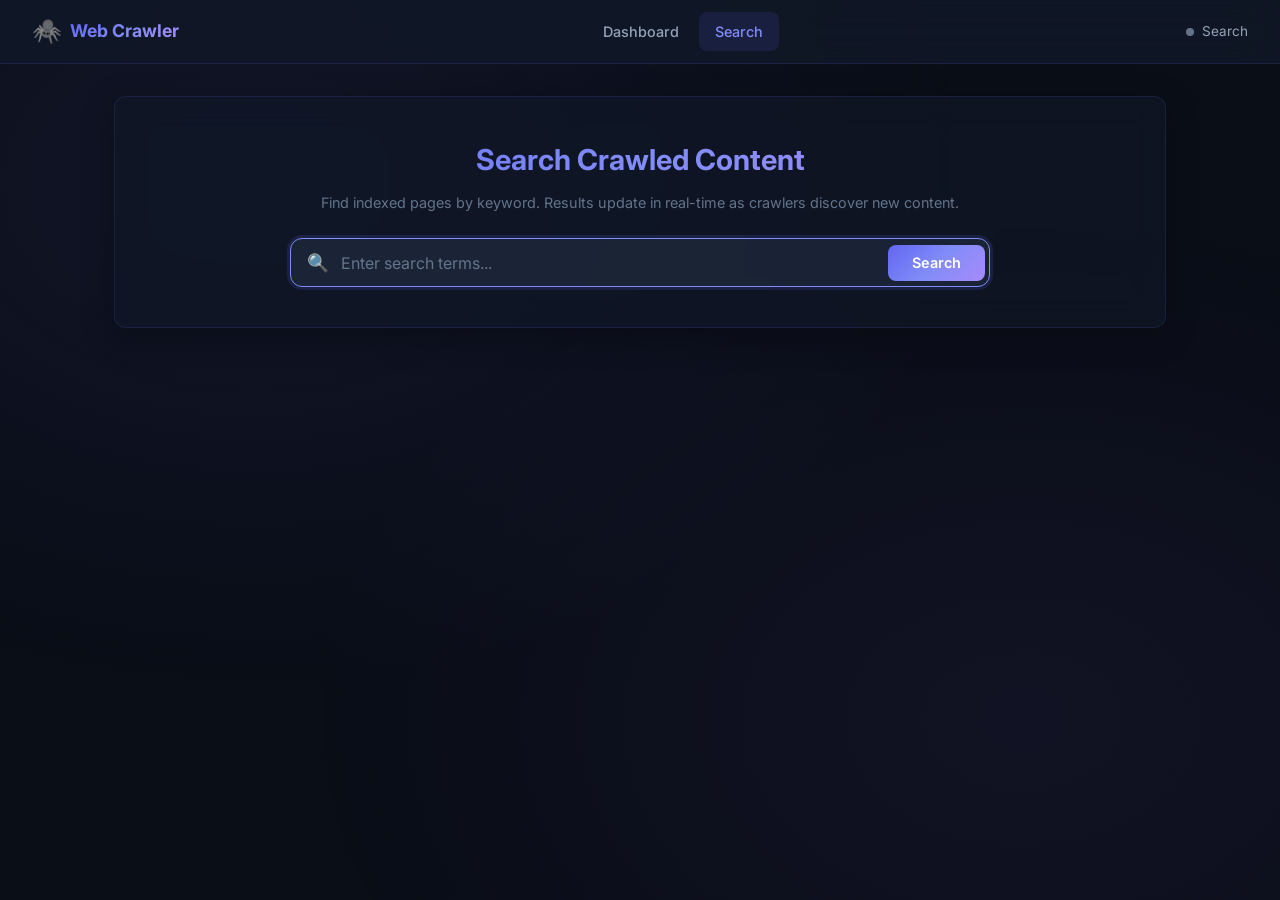
<file: templates/search.html>
<!DOCTYPE html>
<html lang="en">
<head>
    <meta charset="UTF-8">
    <meta name="viewport" content="width=device-width, initial-scale=1.0">
    <meta name="description" content="Search crawled web content">
    <title>🔍 Web Crawler — Search</title>
    <link rel="stylesheet" href="/static/css/style.css">
    <link href="https://fonts.googleapis.com/css2?family=Inter:wght@300;400;500;600;700&display=swap" rel="stylesheet">
</head>
<body>
    <!-- Navigation -->
    <nav class="navbar">
        <div class="nav-brand">
            <span class="nav-logo">🕷️</span>
            <span class="nav-title">Web Crawler</span>
        </div>
        <div class="nav-links">
            <a href="/" class="nav-link">Dashboard</a>
            <a href="/search-page" class="nav-link active">Search</a>
        </div>
        <div class="nav-status" id="systemStatus">
            <span class="status-dot"></span>
            <span class="status-text">Search</span>
        </div>
    </nav>

    <main class="container">
        <!-- Search Box -->
        <section class="card glass-card search-card">
            <h1 class="search-title">Search Crawled Content</h1>
            <p class="search-subtitle">Find indexed pages by keyword. Results update in real-time as crawlers discover new content.</p>
            <form id="searchForm" class="search-form">
                <div class="search-input-wrapper">
                    <span class="search-icon">🔍</span>
                    <input type="text" id="searchQuery" placeholder="Enter search terms..."
                           class="search-input" autofocus>
                    <button type="submit" class="btn btn-primary search-btn" id="searchBtn">
                        Search
                    </button>
                </div>
            </form>
        </section>

        <!-- Results -->
        <section id="resultsSection" class="results-section" style="display: none;">
            <div class="results-header">
                <h2 class="results-title">Results</h2>
                <span class="results-count" id="resultsCount">0 results</span>
            </div>

            <div id="resultsList" class="results-list">
            </div>
        </section>
    </main>

    <script src="/static/js/app.js"></script>
    <script>
        const searchForm = document.getElementById('searchForm');
        const searchQuery = document.getElementById('searchQuery');
        const resultsSection = document.getElementById('resultsSection');
        const resultsList = document.getElementById('resultsList');
        const resultsCount = document.getElementById('resultsCount');

        searchForm.addEventListener('submit', async (e) => {
            e.preventDefault();
            const q = searchQuery.value.trim();
            if (!q) return;
            await doSearch(q);
        });

        async function doSearch(query) {
            const btn = document.getElementById('searchBtn');
            btn.disabled = true;
            btn.textContent = 'Searching...';

            try {
                const resp = await fetch(`/search?query=${encodeURIComponent(query)}&sortBy=relevance&limit=50`);
                const data = await resp.json();

                resultsSection.style.display = 'block';
                resultsCount.textContent = `${data.count} result${data.count !== 1 ? 's' : ''}`;

                if (data.count === 0) {
                    resultsList.innerHTML = `
                        <div class="empty-state">
                            <span class="empty-icon">🔍</span>
                            <p>No results found for "${query}"</p>
                            <p class="empty-hint">Try different keywords or wait for active crawlers to index more pages.</p>
                        </div>`;
                    return;
                }

                resultsList.innerHTML = `
                    <div class="results-table-wrap">
                        <table class="results-table">
                            <thead>
                                <tr>
                                    <th>#</th>
                                    <th>Relevant URL</th>
                                    <th>Origin URL</th>
                                    <th>Depth</th>
                                    <th>Score</th>
                                    <th>Matched Words</th>
                                </tr>
                            </thead>
                            <tbody>
                                ${data.results.map((r, i) => `
                                    <tr>
                                        <td class="td-num">${i + 1}</td>
                                        <td class="td-url">
                                            <a href="${r.relevant_url}" target="_blank" rel="noopener">
                                                ${truncateUrl(r.relevant_url, 60)}
                                            </a>
                                        </td>
                                        <td class="td-origin">
                                            <a href="${r.origin_url}" target="_blank" rel="noopener">
                                                ${truncateUrl(r.origin_url, 40)}
                                            </a>
                                        </td>
                                        <td class="td-depth">${r.depth}</td>
                                        <td class="td-score">${r.relevance_score}</td>
                                        <td class="td-words">
                                            ${(r.matched_words || []).slice(0, 5).map(w =>
                                                `<span class="word-tag">${w}</span>`
                                            ).join('')}
                                        </td>
                                    </tr>
                                `).join('')}
                            </tbody>
                        </table>
                    </div>`;

            } catch (err) {
                showToast('Search failed', 'error');
            } finally {
                btn.disabled = false;
                btn.textContent = 'Search';
            }
        }

        function truncateUrl(url, max) {
            if (url.length <= max) return url;
            return url.substring(0, max - 3) + '...';
        }
    </script>
</body>
</html>
</file>
<file: static/css/style.css>
/* ══════════════════════════════════════════════════════════════
   Web Crawler — Design System & Styles
   Dark theme with glassmorphism, modern typography
   ══════════════════════════════════════════════════════════════ */

/* ── Reset & Variables ────────────────────────────────────────── */

:root {
    --bg-primary: #0a0e17;
    --bg-secondary: #111827;
    --bg-card: rgba(17, 24, 39, 0.7);
    --bg-card-hover: rgba(17, 24, 39, 0.9);
    --bg-input: rgba(30, 41, 59, 0.8);

    --border-color: rgba(99, 102, 241, 0.15);
    --border-glow: rgba(99, 102, 241, 0.3);

    --text-primary: #f1f5f9;
    --text-secondary: #94a3b8;
    --text-muted: #64748b;

    --accent-primary: #818cf8;
    --accent-secondary: #6366f1;
    --accent-gradient: linear-gradient(135deg, #6366f1, #818cf8, #a78bfa);

    --success: #34d399;
    --warning: #fbbf24;
    --danger: #f87171;
    --info: #60a5fa;

    --radius: 12px;
    --radius-sm: 8px;
    --shadow: 0 8px 32px rgba(0, 0, 0, 0.3);
    --transition: all 0.2s ease;

    --font: 'Inter', -apple-system, BlinkMacSystemFont, sans-serif;
}

*, *::before, *::after {
    box-sizing: border-box;
    margin: 0;
    padding: 0;
}

body {
    font-family: var(--font);
    background: var(--bg-primary);
    color: var(--text-primary);
    line-height: 1.6;
    min-height: 100vh;
    -webkit-font-smoothing: antialiased;
}

body::before {
    content: '';
    position: fixed;
    top: 0;
    left: 0;
    right: 0;
    bottom: 0;
    background:
        radial-gradient(ellipse at 20% 20%, rgba(99, 102, 241, 0.08) 0%, transparent 50%),
        radial-gradient(ellipse at 80% 80%, rgba(139, 92, 246, 0.06) 0%, transparent 50%);
    pointer-events: none;
    z-index: -1;
}

a { color: var(--accent-primary); text-decoration: none; }
a:hover { color: var(--text-primary); }

/* ── Navbar ───────────────────────────────────────────────────── */

.navbar {
    display: flex;
    align-items: center;
    justify-content: space-between;
    padding: 0 2rem;
    height: 64px;
    background: rgba(17, 24, 39, 0.85);
    backdrop-filter: blur(20px);
    border-bottom: 1px solid var(--border-color);
    position: sticky;
    top: 0;
    z-index: 100;
}

.nav-brand {
    display: flex;
    align-items: center;
    gap: 0.5rem;
}

.nav-logo { font-size: 1.5rem; }

.nav-title {
    font-weight: 700;
    font-size: 1.1rem;
    background: var(--accent-gradient);
    -webkit-background-clip: text;
    -webkit-text-fill-color: transparent;
    background-clip: text;
}

.nav-links {
    display: flex;
    gap: 0.25rem;
}

.nav-link {
    padding: 0.5rem 1rem;
    border-radius: var(--radius-sm);
    font-weight: 500;
    font-size: 0.9rem;
    color: var(--text-secondary);
    transition: var(--transition);
}

.nav-link:hover { color: var(--text-primary); background: rgba(99,102,241,0.1); }
.nav-link.active {
    color: var(--accent-primary);
    background: rgba(99,102,241,0.12);
}

.nav-status {
    display: flex;
    align-items: center;
    gap: 0.5rem;
    font-size: 0.85rem;
    color: var(--text-secondary);
}

.status-dot {
    width: 8px;
    height: 8px;
    border-radius: 50%;
    background: var(--text-muted);
}

.status-dot.active {
    background: var(--success);
    box-shadow: 0 0 8px var(--success);
    animation: pulse 2s infinite;
}

.status-dot.paused {
    background: var(--warning);
}

@keyframes pulse {
    0%, 100% { opacity: 1; }
    50% { opacity: 0.5; }
}

/* ── Container ────────────────────────────────────────────────── */

.container {
    max-width: 1100px;
    margin: 0 auto;
    padding: 2rem 1.5rem;
    display: flex;
    flex-direction: column;
    gap: 1.5rem;
}

/* ── Cards ─────────────────────────────────────────────────────── */

.card {
    padding: 1.5rem;
    border-radius: var(--radius);
    border: 1px solid var(--border-color);
    transition: var(--transition);
}

.glass-card {
    background: var(--bg-card);
    backdrop-filter: blur(16px);
    box-shadow: var(--shadow);
}

.glass-card:hover {
    border-color: var(--border-glow);
}

.card-title {
    display: flex;
    align-items: center;
    gap: 0.5rem;
    font-size: 1.1rem;
    font-weight: 600;
    margin-bottom: 1.25rem;
    color: var(--text-primary);
}

.card-title .icon { font-size: 1.2rem; }

/* ── Forms ─────────────────────────────────────────────────────── */

.crawl-form {
    display: flex;
    flex-direction: column;
    gap: 1rem;
}

.form-row {
    display: flex;
    gap: 1rem;
    align-items: flex-end;
}

.form-group {
    display: flex;
    flex-direction: column;
    gap: 0.35rem;
    flex: 1;
}

.form-group-wide { flex: 3; }
.form-group-btn { flex: 0 0 auto; }

.form-group label {
    font-size: 0.8rem;
    font-weight: 500;
    color: var(--text-secondary);
    text-transform: uppercase;
    letter-spacing: 0.5px;
}

.form-input {
    padding: 0.6rem 0.9rem;
    background: var(--bg-input);
    border: 1px solid var(--border-color);
    border-radius: var(--radius-sm);
    color: var(--text-primary);
    font-family: var(--font);
    font-size: 0.95rem;
    transition: var(--transition);
    outline: none;
}

.form-input:focus {
    border-color: var(--accent-primary);
    box-shadow: 0 0 0 3px rgba(99, 102, 241, 0.15);
}

.form-input::placeholder { color: var(--text-muted); }

/* ── Buttons ───────────────────────────────────────────────────── */

.btn {
    display: inline-flex;
    align-items: center;
    gap: 0.4rem;
    padding: 0.6rem 1.2rem;
    border: none;
    border-radius: var(--radius-sm);
    font-family: var(--font);
    font-size: 0.9rem;
    font-weight: 600;
    cursor: pointer;
    transition: var(--transition);
    white-space: nowrap;
}

.btn:disabled { opacity: 0.5; cursor: not-allowed; }

.btn-primary {
    background: var(--accent-gradient);
    color: white;
}
.btn-primary:hover { transform: translateY(-1px); box-shadow: 0 4px 16px rgba(99,102,241,0.3); }

.btn-success { background: var(--success); color: #0f172a; }
.btn-warn { background: var(--warning); color: #0f172a; }
.btn-danger { background: var(--danger); color: white; }

.btn-outline {
    background: transparent;
    border: 1px solid var(--border-color);
    color: var(--text-secondary);
}
.btn-outline:hover {
    border-color: var(--accent-primary);
    color: var(--accent-primary);
}

.btn-small {
    padding: 0.35rem 0.7rem;
    font-size: 0.8rem;
}

.btn-icon { font-size: 1rem; }

/* ── Stats Grid ────────────────────────────────────────────────── */

.stats-grid {
    display: grid;
    grid-template-columns: repeat(4, 1fr);
    gap: 1rem;
}

.stats-grid-6 { grid-template-columns: repeat(6, 1fr); }

.stat-card {
    background: var(--bg-card);
    backdrop-filter: blur(16px);
    border: 1px solid var(--border-color);
    border-radius: var(--radius);
    padding: 1.25rem;
    text-align: center;
    transition: var(--transition);
}

.stat-card:hover { border-color: var(--border-glow); }

.stat-value {
    font-size: 1.8rem;
    font-weight: 700;
    color: var(--text-primary);
    line-height: 1.2;
}

.stat-active { color: var(--success); }
.stat-paused { color: var(--warning); }

.stat-label {
    font-size: 0.75rem;
    color: var(--text-muted);
    text-transform: uppercase;
    letter-spacing: 0.5px;
    margin-top: 0.35rem;
}

/* ── Crawler Cards ─────────────────────────────────────────────── */

.crawlers-list {
    display: flex;
    flex-direction: column;
    gap: 1rem;
}

.crawler-card {
    background: var(--bg-secondary);
    border: 1px solid var(--border-color);
    border-radius: var(--radius);
    padding: 1.25rem;
    transition: var(--transition);
}

.crawler-card:hover { border-color: var(--border-glow); }
.crawler-card.status-running { border-left: 3px solid var(--success); }
.crawler-card.status-paused { border-left: 3px solid var(--warning); }
.crawler-card.status-completed { border-left: 3px solid var(--accent-primary); }
.crawler-card.status-stopped { border-left: 3px solid var(--danger); }

.crawler-header {
    display: flex;
    justify-content: space-between;
    align-items: center;
    margin-bottom: 0.5rem;
}

.crawler-info {
    display: flex;
    align-items: center;
    gap: 0.75rem;
}

.crawler-id {
    font-family: 'SF Mono', 'Fira Code', monospace;
    font-size: 0.95rem;
    font-weight: 600;
    color: var(--accent-primary);
}

.crawler-badge {
    padding: 0.2rem 0.6rem;
    border-radius: 20px;
    font-size: 0.7rem;
    font-weight: 600;
    text-transform: uppercase;
    letter-spacing: 0.5px;
}

.badge-running { background: rgba(52,211,153,0.15); color: var(--success); }
.badge-paused { background: rgba(251,191,36,0.15); color: var(--warning); }
.badge-completed { background: rgba(99,102,241,0.15); color: var(--accent-primary); }
.badge-stopped { background: rgba(248,113,113,0.15); color: var(--danger); }
.badge-created { background: rgba(148,163,184,0.15); color: var(--text-secondary); }

.crawler-actions {
    display: flex;
    gap: 0.5rem;
}

.crawler-url {
    font-size: 0.85rem;
    color: var(--text-secondary);
    margin-bottom: 0.5rem;
    word-break: break-all;
}

.crawler-meta {
    display: flex;
    gap: 1rem;
    font-size: 0.8rem;
    color: var(--text-muted);
    margin-bottom: 0.75rem;
}

.crawler-stats {
    display: flex;
    gap: 1.5rem;
    margin-bottom: 0.75rem;
}

.mini-stat { display: flex; flex-direction: column; }

.mini-value {
    font-size: 1.1rem;
    font-weight: 600;
    color: var(--text-primary);
}

.mini-label {
    font-size: 0.7rem;
    color: var(--text-muted);
    text-transform: uppercase;
}

/* ── Progress Bar ──────────────────────────────────────────────── */

.progress-section { margin-top: 0.5rem; }

.progress-label {
    display: flex;
    justify-content: space-between;
    font-size: 0.75rem;
    color: var(--text-muted);
    margin-bottom: 0.35rem;
}

.progress-bar {
    height: 6px;
    background: rgba(30, 41, 59, 0.8);
    border-radius: 3px;
    overflow: hidden;
}

.progress-bar-large { height: 10px; border-radius: 5px; }

.progress-fill {
    height: 100%;
    background: var(--accent-gradient);
    border-radius: 3px;
    transition: width 0.5s ease;
}

.progress-fill.backpressure {
    background: linear-gradient(135deg, var(--warning), var(--danger));
    animation: bp-pulse 1s infinite;
}

@keyframes bp-pulse {
    0%, 100% { opacity: 1; }
    50% { opacity: 0.7; }
}

.backpressure-warn {
    font-size: 0.75rem;
    color: var(--warning);
    margin-top: 0.35rem;
    font-weight: 500;
}

/* ── Queue Monitor ─────────────────────────────────────────────── */

.queue-monitor { display: flex; flex-direction: column; gap: 1.25rem; }

.gauge-header {
    display: flex;
    justify-content: space-between;
    font-size: 0.85rem;
    font-weight: 500;
    color: var(--text-secondary);
    margin-bottom: 0.4rem;
}

.gauge-labels {
    display: flex;
    justify-content: space-between;
    font-size: 0.7rem;
    color: var(--text-muted);
    margin-top: 0.3rem;
}

.backpressure-status {
    display: flex;
    align-items: center;
    gap: 0.5rem;
    font-size: 0.85rem;
    color: var(--text-secondary);
    padding: 0.5rem 0.75rem;
    background: rgba(30, 41, 59, 0.5);
    border-radius: var(--radius-sm);
}

.bp-indicator {
    width: 10px;
    height: 10px;
    border-radius: 50%;
}

.bp-normal { background: var(--success); }
.bp-warning { background: var(--warning); animation: pulse 2s infinite; }
.bp-critical { background: var(--danger); animation: pulse 1s infinite; }

.queue-details {
    display: grid;
    grid-template-columns: repeat(3, 1fr);
    gap: 1rem;
}

.queue-detail-item {
    display: flex;
    flex-direction: column;
    gap: 0.25rem;
}

.detail-label {
    font-size: 0.75rem;
    color: var(--text-muted);
    text-transform: uppercase;
}

.detail-value {
    font-size: 1.1rem;
    font-weight: 600;
    color: var(--text-primary);
}

/* ── Search ────────────────────────────────────────────────────── */

.search-card { text-align: center; padding: 2.5rem 2rem; }

.search-title {
    font-size: 1.8rem;
    font-weight: 700;
    background: var(--accent-gradient);
    -webkit-background-clip: text;
    -webkit-text-fill-color: transparent;
    background-clip: text;
    margin-bottom: 0.5rem;
}

.search-subtitle {
    color: var(--text-muted);
    font-size: 0.9rem;
    margin-bottom: 1.5rem;
}

.search-form { max-width: 700px; margin: 0 auto; }

.search-input-wrapper {
    display: flex;
    align-items: center;
    background: var(--bg-input);
    border: 1px solid var(--border-color);
    border-radius: var(--radius);
    padding: 0.25rem;
    transition: var(--transition);
}

.search-input-wrapper:focus-within {
    border-color: var(--accent-primary);
    box-shadow: 0 0 0 3px rgba(99,102,241,0.15);
}

.search-icon {
    padding: 0 0.75rem;
    font-size: 1.1rem;
}

.search-input {
    flex: 1;
    background: transparent;
    border: none;
    color: var(--text-primary);
    font-size: 1rem;
    font-family: var(--font);
    padding: 0.6rem 0;
    outline: none;
}

.search-input::placeholder { color: var(--text-muted); }

.search-btn {
    border-radius: var(--radius-sm) !important;
    padding: 0.6rem 1.5rem !important;
}

/* ── Results ───────────────────────────────────────────────────── */

.results-section { display: flex; flex-direction: column; gap: 1rem; }

.results-header {
    display: flex;
    justify-content: space-between;
    align-items: center;
}

.results-title {
    font-size: 1.2rem;
    font-weight: 600;
}

.results-count {
    font-size: 0.85rem;
    color: var(--text-muted);
    background: rgba(30,41,59,0.6);
    padding: 0.3rem 0.8rem;
    border-radius: 20px;
}

.results-table-wrap {
    overflow-x: auto;
    border-radius: var(--radius);
    border: 1px solid var(--border-color);
}

.results-table {
    width: 100%;
    border-collapse: collapse;
    font-size: 0.85rem;
}

.results-table thead {
    background: rgba(30, 41, 59, 0.8);
}

.results-table th {
    padding: 0.75rem 1rem;
    text-align: left;
    font-weight: 600;
    font-size: 0.75rem;
    text-transform: uppercase;
    letter-spacing: 0.5px;
    color: var(--text-secondary);
    border-bottom: 1px solid var(--border-color);
}

.results-table td {
    padding: 0.6rem 1rem;
    border-bottom: 1px solid rgba(30,41,59,0.5);
    color: var(--text-secondary);
}

.results-table tr:hover td {
    background: rgba(99,102,241,0.04);
}

.td-num { color: var(--text-muted); width: 40px; }
.td-url a { color: var(--accent-primary); }
.td-url a:hover { text-decoration: underline; }
.td-origin a { color: var(--text-muted); font-size: 0.8rem; }
.td-depth, .td-score { text-align: center; font-weight: 500; }
.td-score { color: var(--accent-primary); }

.word-tag {
    display: inline-block;
    padding: 0.1rem 0.4rem;
    background: rgba(99,102,241,0.1);
    border-radius: 4px;
    font-size: 0.75rem;
    color: var(--accent-primary);
    margin: 0.1rem;
}

/* ── Status Page ───────────────────────────────────────────────── */

.status-header {
    display: flex;
    justify-content: space-between;
    align-items: center;
}

.page-title {
    font-size: 1.4rem;
    font-weight: 700;
}

.crawler-origin-url {
    font-size: 0.9rem;
    color: var(--text-muted);
    margin-top: 0.25rem;
    word-break: break-all;
}

.status-actions { display: flex; gap: 0.5rem; }

/* ── Errors ────────────────────────────────────────────────────── */

.errors-list {
    display: flex;
    flex-direction: column;
    gap: 0.5rem;
    max-height: 300px;
    overflow-y: auto;
}

.error-item {
    display: flex;
    gap: 1rem;
    padding: 0.5rem 0.75rem;
    background: rgba(248,113,113,0.05);
    border: 1px solid rgba(248,113,113,0.1);
    border-radius: var(--radius-sm);
    font-size: 0.8rem;
}

.error-url {
    color: var(--text-secondary);
    flex-shrink: 0;
    max-width: 300px;
    overflow: hidden;
    text-overflow: ellipsis;
    white-space: nowrap;
}

.error-msg {
    color: var(--danger);
    overflow: hidden;
    text-overflow: ellipsis;
    white-space: nowrap;
}

/* ── Empty States ──────────────────────────────────────────────── */

.empty-state {
    text-align: center;
    padding: 3rem 1rem;
    color: var(--text-muted);
}

.empty-icon { font-size: 3rem; display: block; margin-bottom: 0.75rem; }
.empty-state p { font-size: 0.95rem; }
.empty-hint { font-size: 0.8rem; margin-top: 0.5rem; }

.empty-state-small {
    text-align: center;
    padding: 1.5rem;
    color: var(--text-muted);
    font-size: 0.85rem;
}

/* ── Toast ─────────────────────────────────────────────────────── */

.toast-container {
    position: fixed;
    top: 80px;
    right: 1.5rem;
    z-index: 200;
    display: flex;
    flex-direction: column;
    gap: 0.5rem;
}

.toast {
    padding: 0.75rem 1.25rem;
    border-radius: var(--radius-sm);
    font-size: 0.85rem;
    font-weight: 500;
    backdrop-filter: blur(16px);
    box-shadow: var(--shadow);
    animation: slideIn 0.3s ease;
    max-width: 400px;
}

.toast-success {
    background: rgba(52,211,153,0.15);
    border: 1px solid rgba(52,211,153,0.3);
    color: var(--success);
}

.toast-error {
    background: rgba(248,113,113,0.15);
    border: 1px solid rgba(248,113,113,0.3);
    color: var(--danger);
}

@keyframes slideIn {
    from { transform: translateX(100%); opacity: 0; }
    to { transform: translateX(0); opacity: 1; }
}

/* ── Responsive ────────────────────────────────────────────────── */

@media (max-width: 768px) {
    .navbar { padding: 0 1rem; }
    .container { padding: 1rem; }
    .form-row { flex-direction: column; }
    .form-group-wide { flex: 1; }
    .stats-grid { grid-template-columns: repeat(2, 1fr); }
    .stats-grid-6 { grid-template-columns: repeat(3, 1fr); }
    .crawler-header { flex-direction: column; gap: 0.75rem; align-items: flex-start; }
    .crawler-stats { flex-wrap: wrap; }
    .queue-details { grid-template-columns: repeat(2, 1fr); }
    .status-header { flex-direction: column; gap: 1rem; align-items: flex-start; }
}

@media (max-width: 480px) {
    .stats-grid-6 { grid-template-columns: repeat(2, 1fr); }
}
</file>
